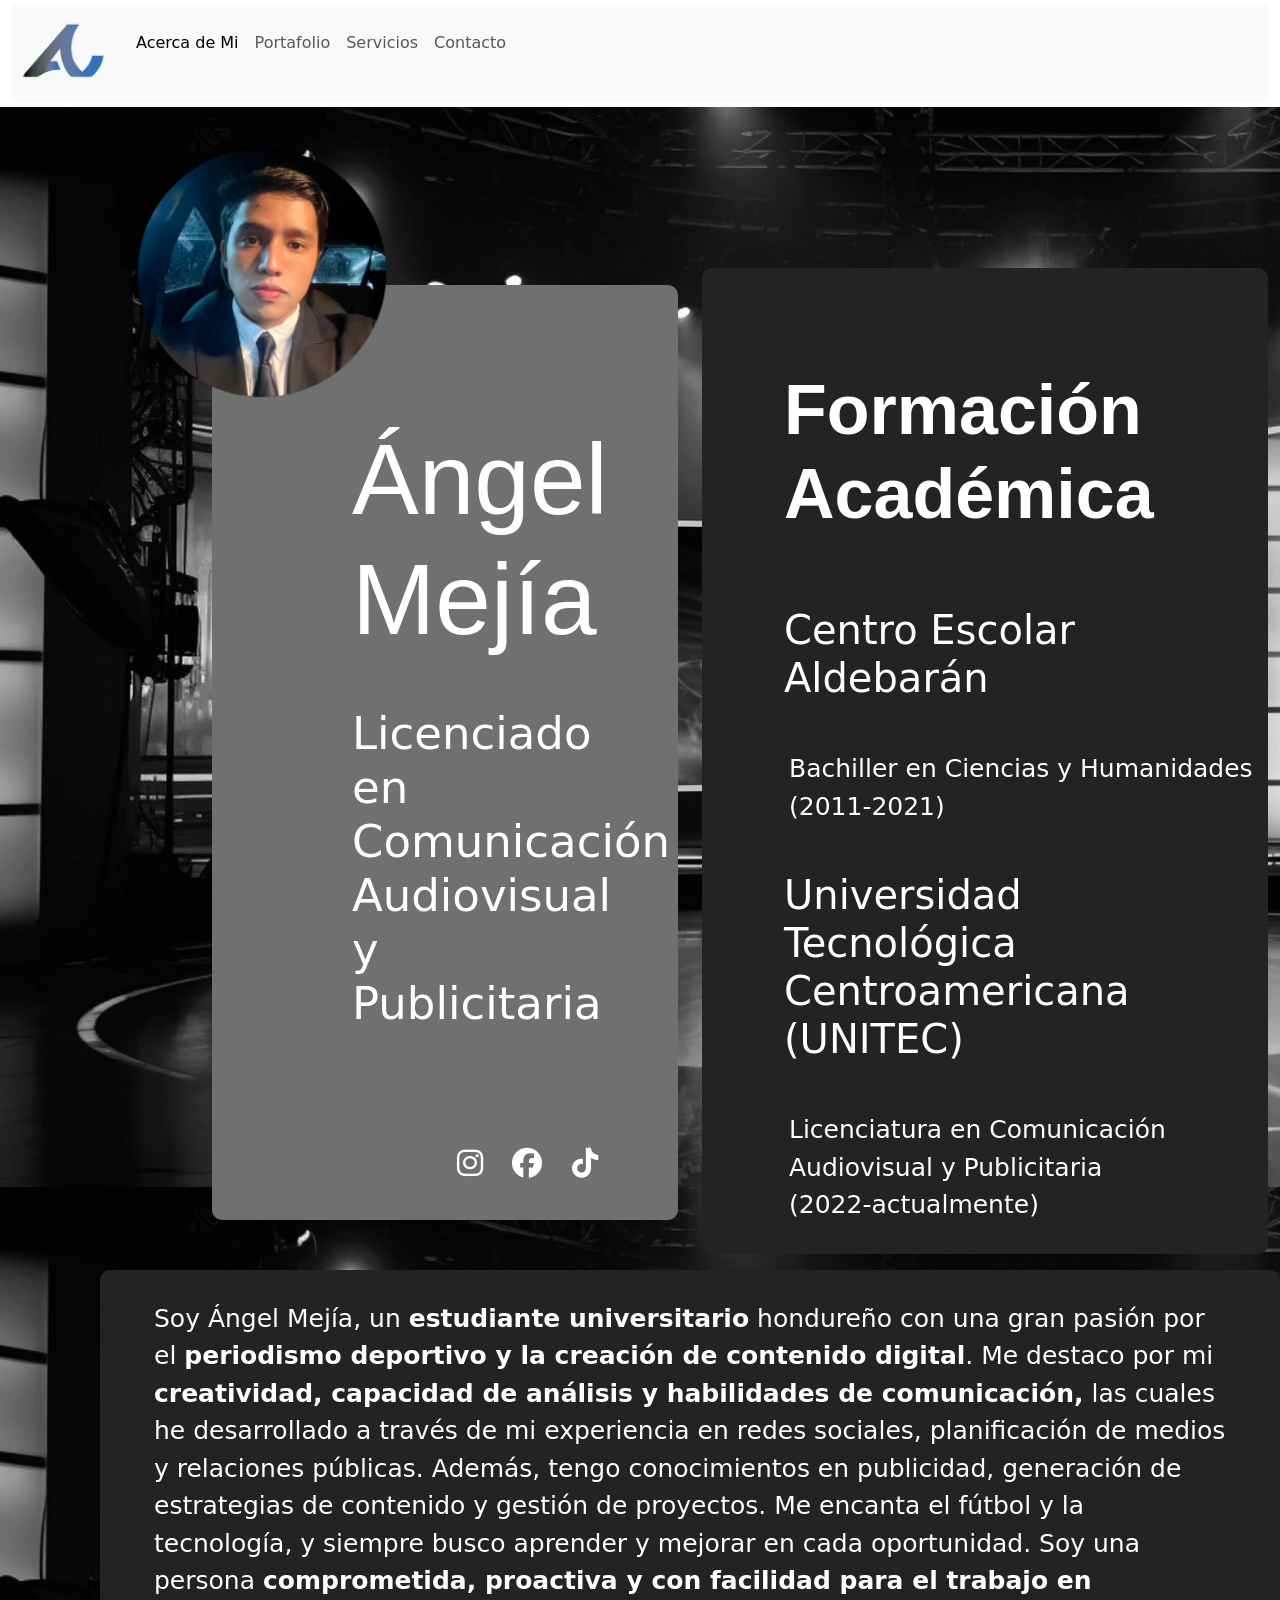
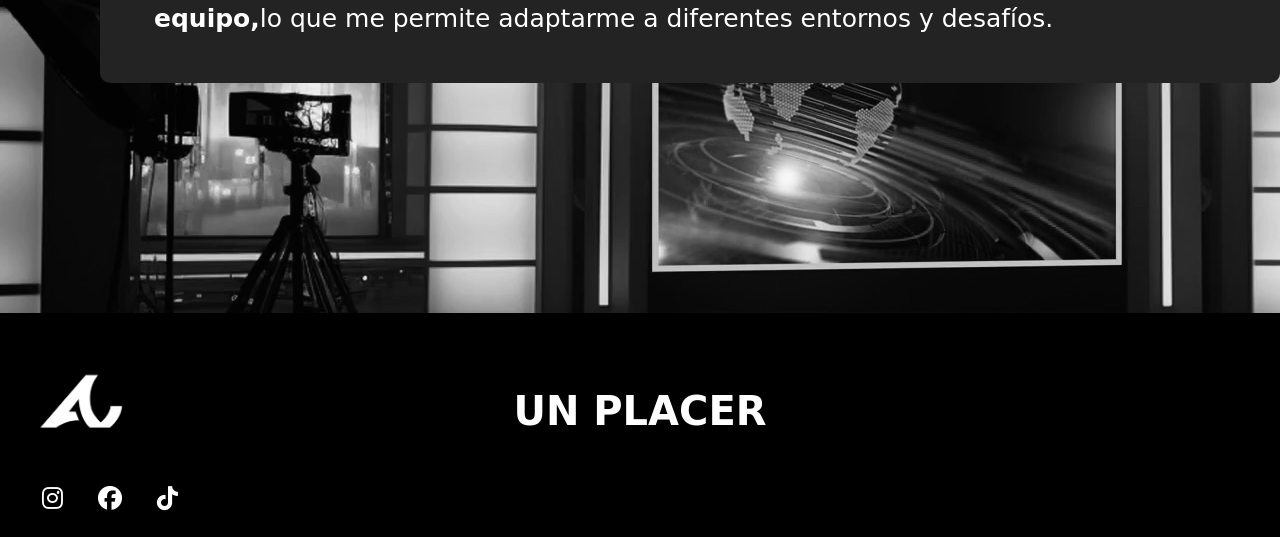
<file: index.html>
<!doctype html>
<html>
<head>
<meta charset="utf-8">
<meta name="viewport" content="width=device-width, initial-scale=1" />
<link rel="stylesheet" href="https://cdnjs.cloudflare.com/ajax/libs/font-awesome/6.5.1/css/all.min.css">
<link rel="stylesheet" href="css/bootstrap.min.css">
<link rel="stylesheet" href="css/style.css">
<title>Principal- Personal</title>
	
<!--SEO-->	
<meta name="Description" content="Portafolio Personal donde se encontrará toda la información de Ángel Mejía">
<meta name="Keywords" content="angel mejia, portafolio, comunicologo">
	
	
</head>

<body>
	
		<header>
		<div class="container-fluid">
			
			<nav class="navbar navbar-expand-lg navbar-light bg-light">
			  	<a class="navbar-brand" href="portafolio.html">
					<img src="img/logo personal_Mesa de trabajo 1-02.png" alt="logo AM" class="img-fluid" width="100px">
				</a>
			  
			  <button class="navbar-toggler" type="button" data-bs-toggle="collapse" data-bs-target="#navbar" aria-controls="navbar" aria-expanded="false" aria-label="Toggle navigation">
				<i class="fa-solid fa-bars"></i>
			  </button>

			  <div class="collapse navbar-collapse" id="navbar">
				<ul class="navbar-nav mx-0">
				  <li class="nav-item">
					<a class="nav-link active" href="Acerca-de-mi.html">Acerca de Mi</a>
				  </li>
				  <li class="nav-item">
					<a class="nav-link" href="portafolioo.html">Portafolio</a>
				  </li>
				  <li class="nav-item">
					<a class="nav-link" href="servicios.html">Servicios</a>
				  </li>
				  <li class="nav-item">
					<a class="nav-link" href="Contacto.html">Contacto</a>
				  </li>	
				</ul>

				  
				  
			  </div>
			</nav>
			
			
		</div>
	</header>
	
	<section class="hero">
	<div class="container-fluid">
	<div class="row">
				
	<article class="col-lg-6 col-sm-6 col-12">
		<img src="img/contacto-img.png" alt="yo" width="300" class="img-fluid">
	<div class="cta-box text-center">
	<h1>Ángel Mejía</h1>
	<h2>Licenciado en Comunicación <br> Audiovisual y Publicitaria</h2>
	<div class="redes-sociales">
    <a href="https://www.instagram.com/angelmejiaa_" target="_blank">
        <i class="fab fa-instagram"></i>
    </a>
    <a href="https://www.facebook.com/angelromeo.mejiahernandez" target="_blank">
        <i class="fab fa-facebook"></i>
    </a>
    <a href="https://www.tiktok.com/@armejia0" target="_blank">
        <i class="fab fa-tiktok"></i>
    </a>
</div>

		
		</div>	
		
	</article>
		
	<article class="col-lg-6 col-sm-6 col-12">
	<div class="cta-caja text-center">
	<div class="container-fluid">
		<h1>Formación Académica</h1>
		<h2> Centro Escolar Aldebarán</h2>
		<p>Bachiller en Ciencias y Humanidades (2011-2021)</p>
		<h2>Universidad Tecnológica Centroamericana (UNITEC)</h2>
		<p>Licenciatura en Comunicación Audiovisual y Publicitaria <br>
(2022-actualmente)</p>
		</div>
		</div>
		

	</article>
		
		
	<div class="caja-texto">
	<div class="container-fluid">
	<p>Soy Ángel Mejía, un <strong>estudiante universitario</strong> hondureño con una gran pasión por el <strong>periodismo deportivo y la creación de contenido digital</strong>. Me destaco por mi <strong>creatividad, capacidad de análisis y habilidades de comunicación,</strong> las cuales he desarrollado a través de mi experiencia en redes sociales, planificación de medios y relaciones públicas. Además, tengo conocimientos en publicidad, generación de estrategias de contenido y gestión de proyectos. Me encanta el fútbol y la tecnología, y siempre busco aprender y mejorar en cada oportunidad. Soy una persona <strong>comprometida, proactiva y con facilidad para el trabajo en equipo,</strong>lo que me permite adaptarme a diferentes entornos y desafíos.</p>
	</div>
		</div>
				</section>

		

	
	<footer>
		<section class="footer">
			<div class="container-fluid">
			<div class="row">
				<article class="col-lg-4 col-sm-4 col-12 align-content-start">
					<div class="footer-logo">
					<img src="img/logo personal tran.png" alt="logo-footer" width="100px" class="img-fluid mt-1">
					</div>

				</article>
				
				<article class="col-lg-4 col-sm-4 col-12">
					<div class="footer-text">
					<p class="mt-5 pb-4"><strong>UN PLACER</strong></p>
					</div>
					
				</article>
				
				<div class="footer-redes">
    <a href="https://www.instagram.com/angelmejiaa_" target="_blank">
        <i class="fab fa-instagram"></i>
    </a>
    <a href="https://www.facebook.com/angelromeo.mejiahernandez" target="_blank">
        <i class="fab fa-facebook"></i>
    </a>
    <a href="https://www.tiktok.com/@armejia0" target="_blank">
        <i class="fab fa-tiktok"></i>
    </a>
</div>
				
				
			</div>
		</div>
			</section>
	</footer>
	
		
		
		
	
	
</body>
</html>
</file>
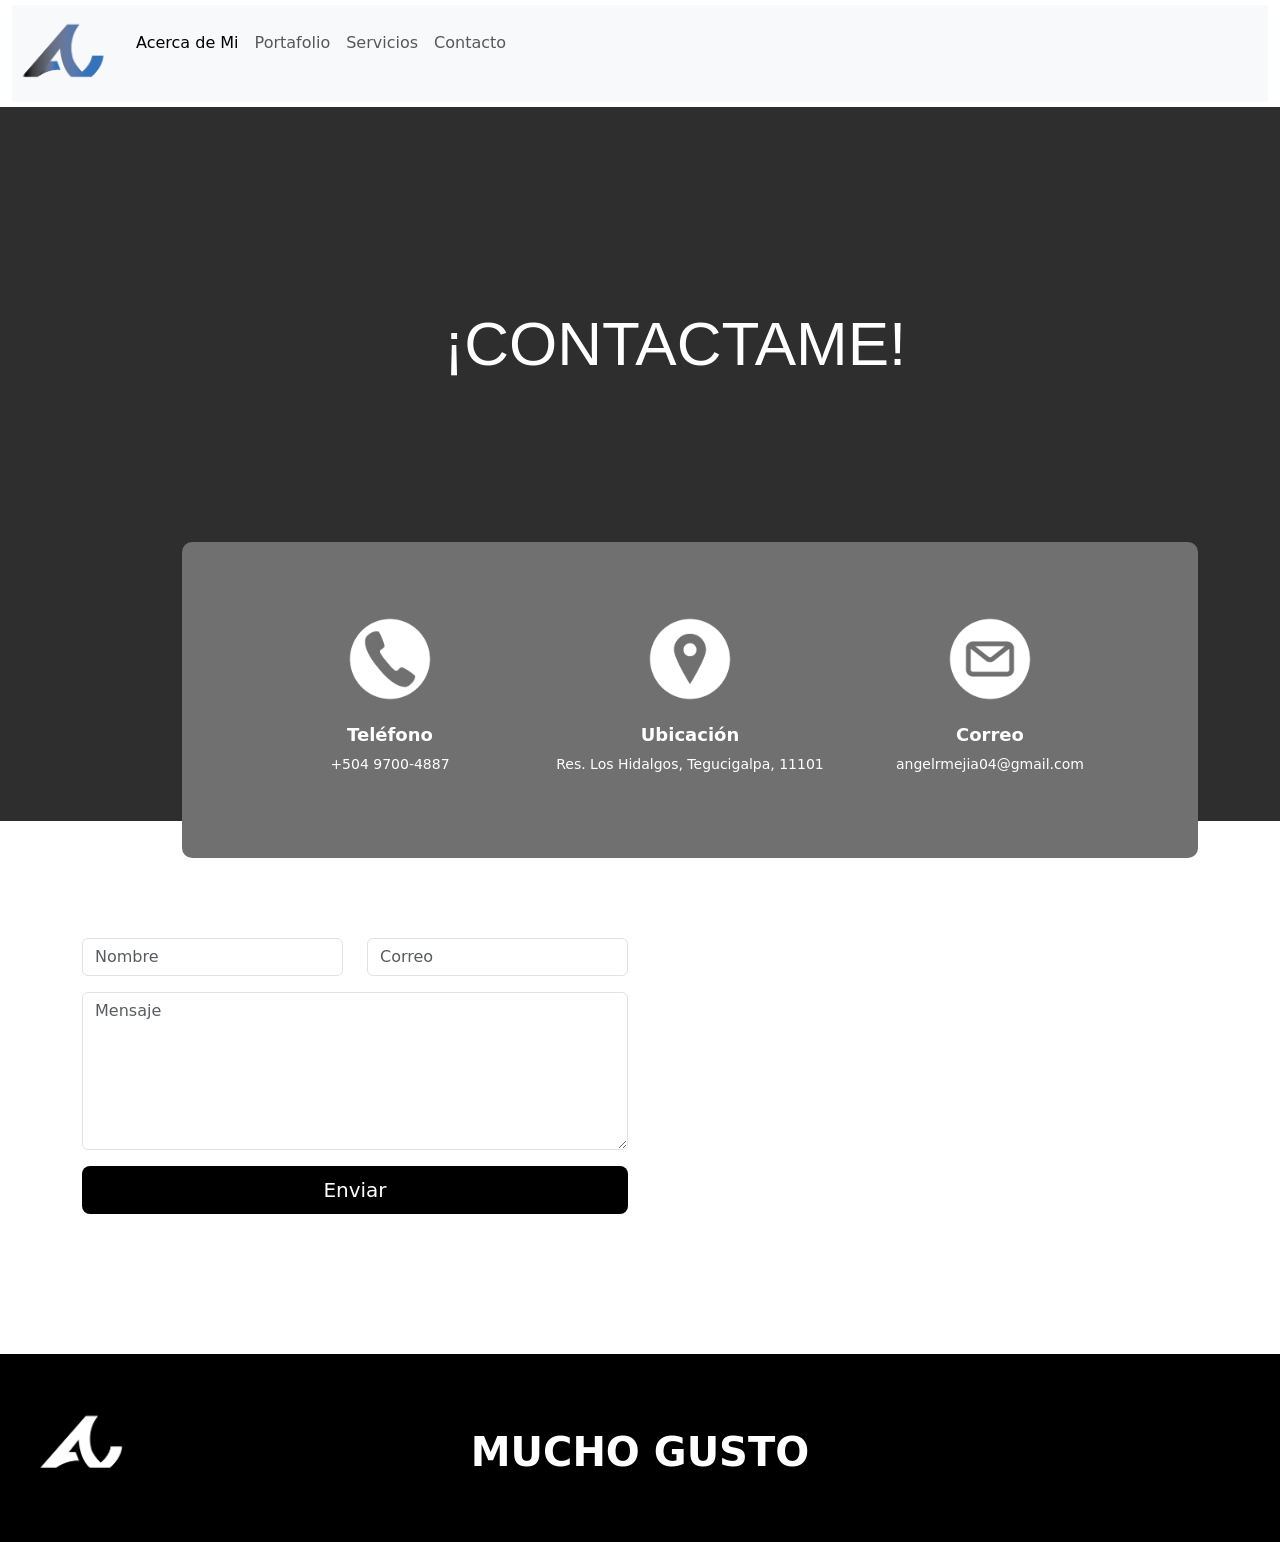
<file: Contacto.html>
<!doctype html>
<html>
<head>
<meta charset="utf-8">
<meta name="viewport" content="width=device-width, initial-scale=1" />
<link rel="stylesheet" href="css/bootstrap.min.css">
<link rel="stylesheet" href="css/style.css">
<title>Principal- Personal</title>
	
<!--SEO-->	
<meta name="Description" content="Servicios profesionales que ofrece Ángel Mejía">
<meta name="Keywords" content="angel mejia, servicios, comunicologo">
	
	
</head>

<body>
	
		<header>
		<div class="container-fluid">
			
			<nav class="navbar navbar-expand-lg navbar-light bg-light">
			  	<a class="navbar-brand" href="index.html">
					<img src="img/logo personal_Mesa de trabajo 1-02.png" alt="logo AM" class="img-fluid" width="100px">
				</a>
			  
			  <button class="navbar-toggler" type="button" data-bs-toggle="collapse" data-bs-target="#navbar" aria-controls="navbar" aria-expanded="false" aria-label="Toggle navigation">
				<i class="fa-solid fa-bars"></i>
			  </button>

			  <div class="collapse navbar-collapse" id="navbar">
				<ul class="navbar-nav mx-0">
				  <li class="nav-item">
					<a class="nav-link active" href="index.html">Acerca de Mi</a>
				  </li>
				  <li class="nav-item">
					<a class="nav-link" href="portafolioo.html">Portafolio</a>
				  </li>
				  <li class="nav-item">
					<a class="nav-link" href="servicios.html">Servicios</a>
				  </li>
				  <li class="nav-item">
					<a class="nav-link" href="Contacto.html">Contacto</a>
				  </li>	
				</ul>
				  
				  
			  </div>
			</nav>
			
			
		</div>
	</header>
	
	<section id="contacto-bg">
	<div class="container"></div>

<h1>¡CONTACTAME!</h1>
	
</section>	
	
<section id="contacto">
		<div class="container">
			
			<div class="cta-box">
				<div class="row">
					<article class="col-lg-4 col-sm-4 col-12">
						<img src="img/phone.png" alt="phone-icon" width="100px">
						<h4>Teléfono</h4>
						<p>+504 9700-4887</p>
					</article>
					
					<article class="col-lg-4 col-sm-4 col-12">
						<img src="img/pin.png" alt="pin-point" width="100px">
						<h4>Ubicación</h4>
						<p>Res. Los Hidalgos, Tegucigalpa, 11101</p>
					</article>
					
					<article class="col-lg-4 col-sm-4 col-12">
						<img src="img/mail.png" alt="mail" width="100px">
						<h4>Correo</h4>
						<p>angelrmejia04@gmail.com</p>
					</article>
				</div>
			</div>
		</div>
	</section>
	
	<section id="formulario">
	<div class="container">
		<div class="row">
				<article class="col-lg-6 col-sm-6 col-12"> 
					<form action="" method="post" name="form-contacto">
						<div class="row">
							<div class="col-lg-6 col-sm-6 col-12">
								<input name="nombre" type="text" class="form-control" placeholder="Nombre">
							</div>
							<div class="col-lg-6 col-sm-6 col-12">
								<input name="correo" type="email" class="form-control" placeholder="Correo">
							</div>
						</div>
						
						<div class="mt-3">
							<textarea name="mensaje" rows="6" class="form-control" placeholder="Mensaje"></textarea>
						</div>
						
						<div class="mt-3">
							<button type="submit" class="btn w-100 btn-lg">Enviar</button>
						</div>
						
						
					</form>
				</article>
			
				<article class="col-lg-6 col-sm-6 col-12 text-left"> 
					<h2>Estoy atento a tu comunicación.</h2>
					<h2>Que tengas un lindo dia.</h2>
				</article>
			</div>
		</div>
	</section>
	
	<footer>
		<section class="footer">
			<div class="container-fluid">
			<div class="row">
				<article class="col-lg-4 col-sm-4 col-12 align-content-start">
					<div class="footer-logo">
					<img src="img/logo personal tran.png" alt="logo-footer" width="100px" class="img-fluid mt-1">
					</div>

				</article>
				
				<article class="col-lg-4 col-sm-4 col-12">
					<div class="footer-text">
					<p class="mt-5 pb-4"><strong>MUCHO GUSTO</strong></p>
					</div>
					
				</article>
				
				<div class="footer-redes">
    <a href="https://www.instagram.com/angelmejiaa_" target="_blank">
        <i class="fab fa-instagram"></i>
    </a>
    <a href="https://www.facebook.com/angelromeo.mejiahernandez" target="_blank">
        <i class="fab fa-facebook"></i>
    </a>
    <a href="https://www.tiktok.com/@armejia0" target="_blank">
        <i class="fab fa-tiktok"></i>
    </a>
</div>
				
				
			</div>
		</div>
			</section>
	</footer>
	
	
	
</body>
</html>
</file>
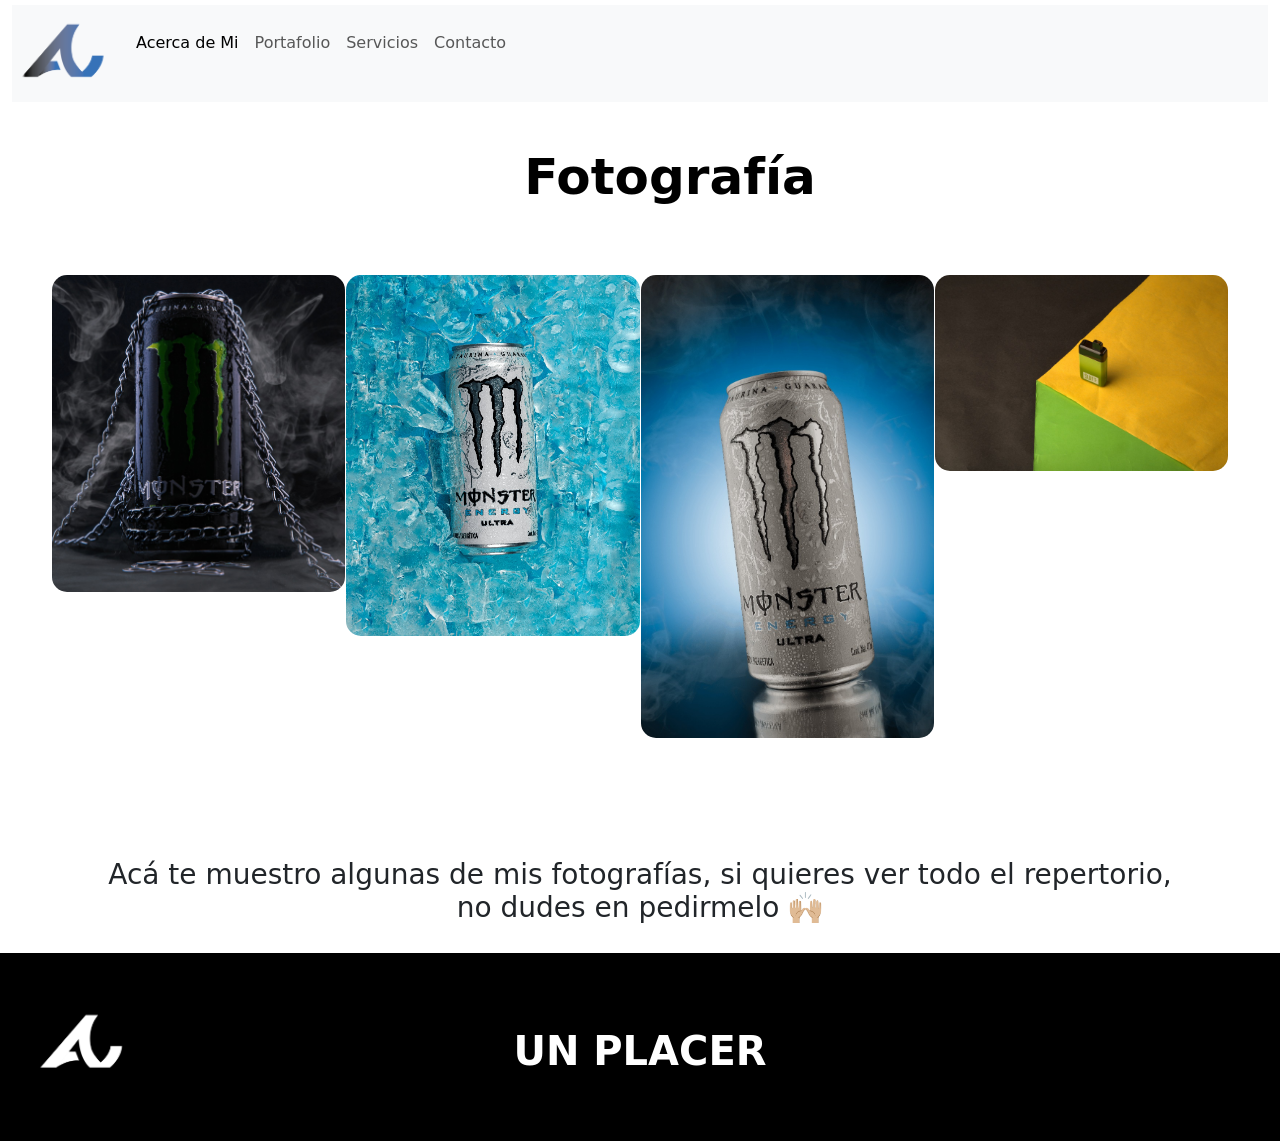
<file: portafolioo.html>
<!doctype html>
<html>
<head>
<meta charset="utf-8">
<meta name="viewport" content="width=device-width, initial-scale=1" />
<link rel="stylesheet" href="css/bootstrap.min.css">
<link rel="stylesheet" href="css/style.css">
<title>Principal- Personal</title>
	
<!--SEO-->	
<meta name="Description" content="Portafolio Personal donde se encontrará toda la información de Ángel Mejía">
<meta name="Keywords" content="angel mejia, portafolio, comunicologo">
	
	
</head>

<body>
	
		<header>
		<div class="container-fluid">
			
			<nav class="navbar navbar-expand-lg navbar-light bg-light">
			  	<a class="navbar-brand" href="portafolio.html">
					<img src="img/logo personal_Mesa de trabajo 1-02.png" alt="logo AM" class="img-fluid" width="100px">
				</a>
			  
			  <button class="navbar-toggler" type="button" data-bs-toggle="collapse" data-bs-target="#navbar" aria-controls="navbar" aria-expanded="false" aria-label="Toggle navigation">
				<i class="fa-solid fa-bars"></i>
			  </button>

			  <div class="collapse navbar-collapse" id="navbar">
				<ul class="navbar-nav mx-0">
				  <li class="nav-item">
					<a class="nav-link active" href="portafolio.html">Acerca de Mi</a>
				  </li>
				  <li class="nav-item">
					<a class="nav-link" href="portafolioo.html">Portafolio</a>
				  </li>
				  <li class="nav-item">
					<a class="nav-link" href="servicios.html">Servicios</a>
				  </li>
				  <li class="nav-item">
					<a class="nav-link" href="Contacto.html">Contacto</a>
				  </li>	
				</ul>
				  
				  
			  </div>
			</nav>
			
			
		</div>
	</header>
	

	
					

		
	
	<div class="container-fluid">
	<div class="columna">
	<h2>Fotografía</h2>
	<div class="gallery">
            <img src="img/foto 1.jpeg" alt="Foto 1" width="100" height="100" class="img-fluid">
            <img src="img/foto 2.jpeg" alt="Foto 2" width="100" class="img-fluid">
            <img src="img/foto 3.jpeg" alt="Foto 3" width="100" class="img-fluid">
            <img src="img/foto 4.jpeg" alt="Foto 4" width="100" height="100" class="img-fluid">
		
        </div>
		<h3>Acá te muestro algunas de mis fotografías, si quieres ver todo el repertorio,<br> no dudes en pedirmelo 🙌🏼 </h3>
	 </div>
		 </div>	
	
	
	
		<footer>
		<section class="footer">
			<div class="container-fluid">
			<div class="row">
				<article class="col-lg-4 col-sm-4 col-12 align-content-start">
					<div class="footer-logo">
					<img src="img/logo personal tran.png" alt="logo-footer" width="100px" class="img-fluid mt-1">
					</div>

				</article>
				
				<article class="col-lg-4 col-sm-4 col-12">
					<div class="footer-text">
					<p class="mt-5 pb-4"><strong>UN PLACER</strong></p>
					</div>
					
				</article>
				
				<div class="footer-redes">
    <a href="https://www.instagram.com/angelmejiaa_" target="_blank">
        <i class="fab fa-instagram"></i>
    </a>
    <a href="https://www.facebook.com/angelromeo.mejiahernandez" target="_blank">
        <i class="fab fa-facebook"></i>
    </a>
    <a href="https://www.tiktok.com/@armejia0" target="_blank">
        <i class="fab fa-tiktok"></i>
    </a>
</div>
				
				
			</div>
		</div>
			</section>
	</footer>
	
	
	
</body>
</html>
</file>
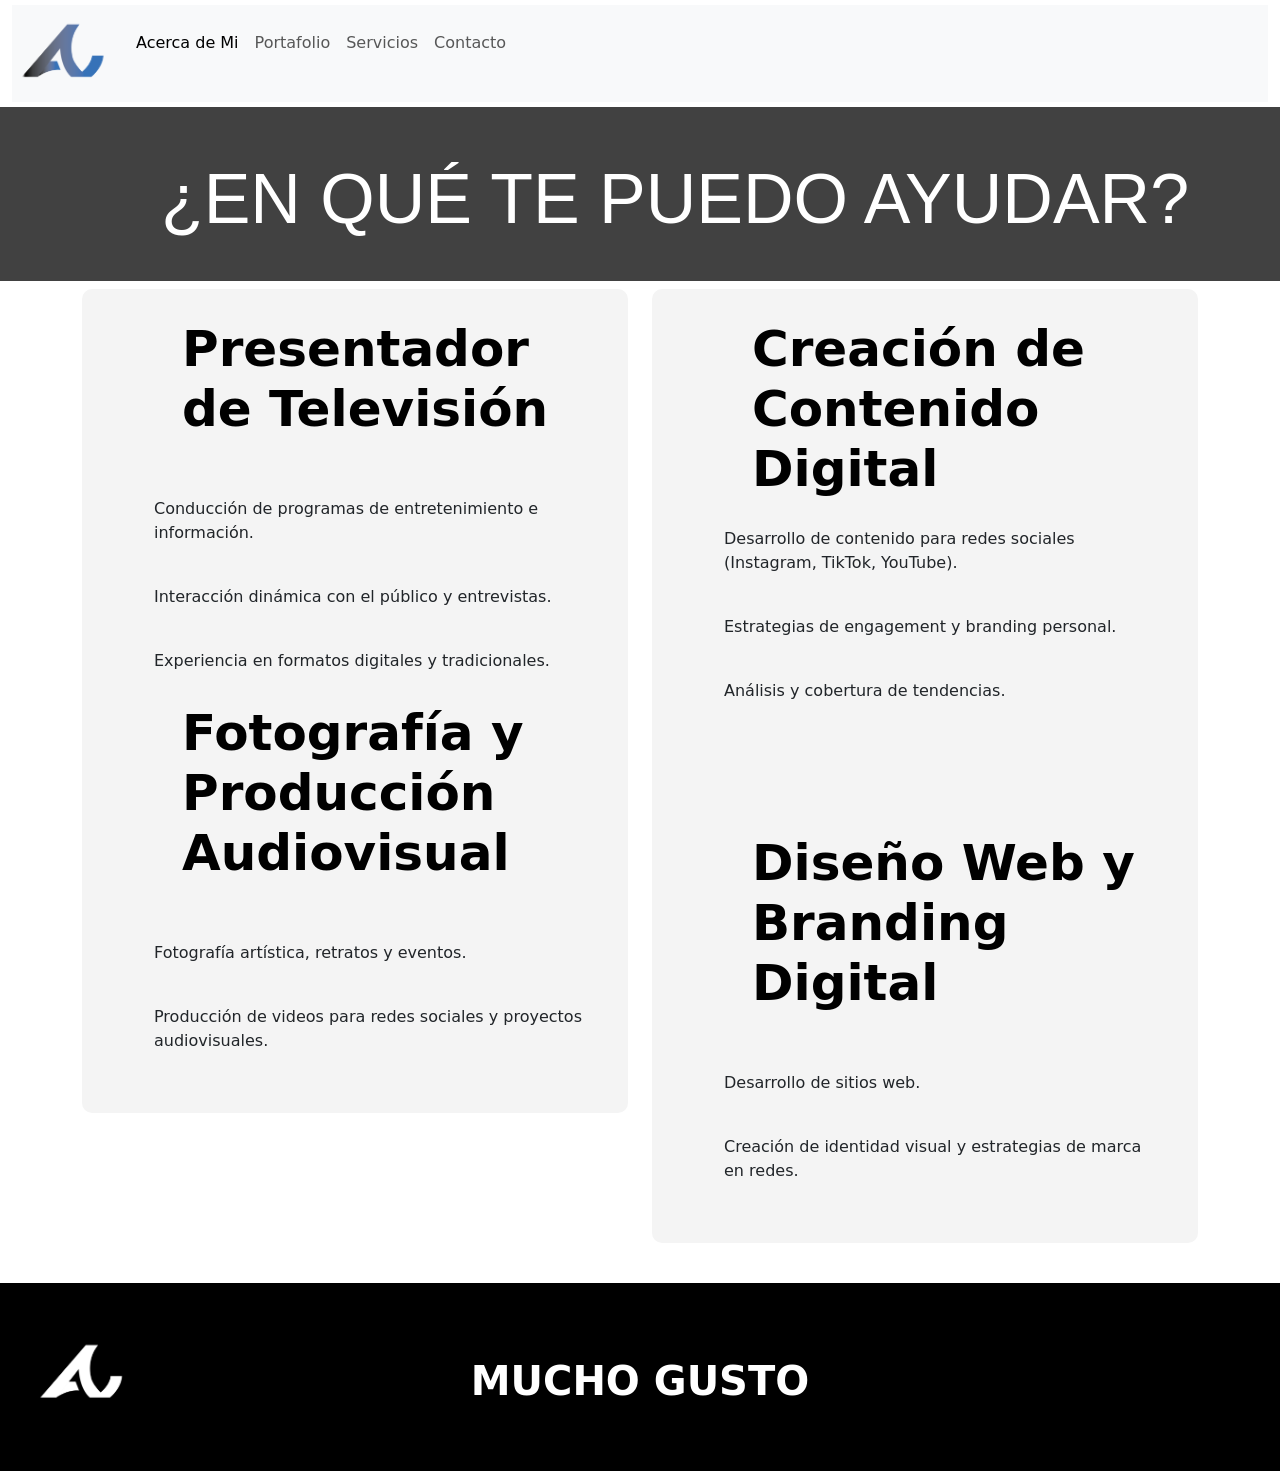
<file: servicios.html>
<!doctype html>
<html>
<head>
<meta charset="utf-8">
<meta name="viewport" content="width=device-width, initial-scale=1" />
<link rel="stylesheet" href="css/bootstrap.min.css">
<link rel="stylesheet" href="css/style.css">
<title>Principal- Personal</title>
	
<!--SEO-->	
<meta name="Description" content="Servicios profesionales que ofrece Ángel Mejía">
<meta name="Keywords" content="angel mejia, servicios, comunicologo">
	
	
</head>

<body>
	
		<header>
		<div class="container-fluid">
			
			<nav class="navbar navbar-expand-lg navbar-light bg-light">
			  	<a class="navbar-brand" href="index.html">
					<img src="img/logo personal_Mesa de trabajo 1-02.png" alt="logo AM" class="img-fluid" width="100px">
				</a>
			  
			  <button class="navbar-toggler" type="button" data-bs-toggle="collapse" data-bs-target="#navbar" aria-controls="navbar" aria-expanded="false" aria-label="Toggle navigation">
				<i class="fa-solid fa-bars"></i>
			  </button>

			  <div class="collapse navbar-collapse" id="navbar">
				<ul class="navbar-nav mx-0">
				  <li class="nav-item">
					<a class="nav-link active" href="index.html">Acerca de Mi</a>
				  </li>
				  <li class="nav-item">
					<a class="nav-link" href="portafolioo.html">Portafolio</a>
				  </li>
				  <li class="nav-item">
					<a class="nav-link" href="servicios.html">Servicios</a>
				  </li>
				  <li class="nav-item">
					<a class="nav-link" href="Contacto.html">Contacto</a>
				  </li>	
				</ul>
				  
				  
			  </div>
			</nav>
			
			
		</div>
	</header>
	
<section class="titulo">
    <h1>¿EN QUÉ TE PUEDO AYUDAR?</h1>
</section>

<div class="container">
    <div class="row">
        <article class="col-lg-6 col-md-6 col-12">
            <section class="servicio">
                <h2>Presentador de Televisión</h2>
                <ul>
                    <li>Conducción de programas de entretenimiento e información.</li>
                    <li>Interacción dinámica con el público y entrevistas.</li>
                    <li>Experiencia en formatos digitales y tradicionales.</li>
                </ul>
                <h2 class="foto">Fotografía y Producción Audiovisual</h2>
                <ul>
                    <li>Fotografía artística, retratos y eventos.</li>
                    <li>Producción de videos para redes sociales y proyectos audiovisuales.</li>
                </ul>
            </section>
        </article>

        <article class="col-lg-6 col-md-6 col-12">
            <section class="servicio">
                <h2 class="ccd">Creación de Contenido Digital</h2>
                <ul>
                    <li>Desarrollo de contenido para redes sociales (Instagram, TikTok, YouTube).</li>
                    <li>Estrategias de engagement y branding personal.</li>
                    <li>Análisis y cobertura de tendencias.</li>
                </ul>
                <h2 class="dw">Diseño Web y Branding Digital</h2>
                <ul>
                    <li>Desarrollo de sitios web.</li>
                    <li>Creación de identidad visual y estrategias de marca en redes.</li>
                </ul>
            </section>
        </article>
    </div>
</div>
		
	
	
	
	
		<footer>
		<section class="footer">
			<div class="container-fluid">
			<div class="row">
				<article class="col-lg-4 col-sm-4 col-12 align-content-start">
					<div class="footer-logo">
					<img src="img/logo personal tran.png" alt="logo-footer" width="100px" class="img-fluid mt-1">
					</div>

				</article>
				
				<article class="col-lg-4 col-sm-4 col-12">
					<div class="footer-text">
					<p class="mt-5 pb-4"><strong>MUCHO GUSTO</strong></p>
					</div>
					
				</article>
				
				<div class="footer-redes">
    <a href="https://www.instagram.com/angelmejiaa_" target="_blank">
        <i class="fab fa-instagram"></i>
    </a>
    <a href="https://www.facebook.com/angelromeo.mejiahernandez" target="_blank">
        <i class="fab fa-facebook"></i>
    </a>
    <a href="https://www.tiktok.com/@armejia0" target="_blank">
        <i class="fab fa-tiktok"></i>
    </a>
</div>
				
				
			</div>
		</div>
			</section>
	</footer>
	
	
	
</body>
</html>
</file>
<file: css/style.css>
header{
	background-color:#fff;
	padding: 5px 0;
	border-top:10px ;
	;
}

h1{
	font-family:"Gill Sans", "Gill Sans MT", "Myriad Pro", "DejaVu Sans Condensed", Helvetica, Arial ;
	font-size: 100px;
	text-align: left;
	color: #fff;
	padding-left: 70px;
	padding-bottom: 40px;
	
}

h2{
	font-size: 50px;
	font-weight: 20;
	padding-bottom: 40px;
	padding-left: 70px;
	color: #fff;
	text-align: left;
	
}

.hero{
	padding-left: 100px;
	padding-top: 20px;
	padding-bottom: 230px;
	text-align: left;
	background-image: url( "../img/videoblocks-3d-virtual-tv-studio-news-backdrop-for-tv-shows-tv-on-wall3d-virtual-news-s_bd1sfwljt_thumbnail-1080_07.jpg")
	
}

.hero h1{
	padding-top: 100px;
}
.footer {
    display: flex;
    justify-content: space-between;
    align-items: center; 
    padding: 20px;  
    background-color: black; 
    color: white; 
    width: 100%; 
    position:inherit; 
    bottom: 0;
    left: 0;
}

.footer-logo {
    font-size: 24px; 
    font-weight: bold;
	padding-top: 30px;
}

.footer-text {
    font-size: 40px;
    text-transform: uppercase;
	text-align-last: center;
	font-weight: 700;

}

.footer-redes {
    display: flex;
    gap: 15px; 
	
}

.footer-redes a {
    color: white; 
    font-size: 24px; 
    margin: 0 10px; 
    text-decoration: none;
    transition: color 0.3s ease;
}

.footer-redes a:hover {
    color: #ffcc00; 

}
	
.collage-vids{
	align-content: center;
	padding-top: 40px;
	padding-right: 8px;
}

.columna {
    flex: 1;
    padding: 20px;
    background-color: #fff;
    text-align: center;
}

.columna h2{
	text-align: center;
	padding-right: 10px;

}

.gallery {
      display: grid;
      grid-template-columns: repeat(2, 1fr);
      gap: 1px;
      padding: 20px;
      justify-items: center;
    }
    .gallery img {
      width: 100%;
      max-width: 300px;
      border-radius: 15px;
      transition: transform 0.3s ease, box-shadow 0.3s ease;
      cursor: pointer;
    }
    .gallery img:hover {
      transform: scale(1.05);
      box-shadow: 0 8px 15px rgba(0, 0, 0, 0.3);
    }
    @media (min-width: 768px) {
      .gallery {
        grid-template-columns: repeat(4, 1fr);
      }
    }
.potring{
	align-content: center;
	padding-top: 35px;
	padding-left: 30px;
	padding-bottom: 30px;

}

.trabajos{
	background-color:#252424;
}




.columna h2{
	color: #000;
	text-align: center;
	font-weight: 600;
	padding-top: 20px;
	
}

.videos h2{
color: #fff;
font-weight: 600;
text-align: center;
padding-top: 40px;
margin-bottom: 30px;
}

.potring h2{
	font-weight: 600;
	padding-bottom: 80px;
}

.cta-box{
	background:#232323;
	padding: 15% 40px;
	border-radius: 10px;
	margin-top: -25%;
}
.cta-box h2{
	color: #fff;
	font-size: 45px;
	font-weight: 200;
	margin-bottom: 30px;
}

.cta-caja{
	background:#232323;
	
	border-radius: 10px;
	margin-top: 25%;
}

.cta-caja h1{
	color: #fff;
	font-size: 70px;
	font-weight: 600;
	margin-bottom: 30px;
	text-align: left;
   
	
}

.cta-caja h2{
font-size: 40px;
	
}
.cta-caja p{
color: #fff;
text-align: left;
padding-left: 75px;
font-size: 25px;
padding-bottom: 30px;
}

.caja-texto{
	
	background:#232323;
	border-radius: 10px;
	width: 100%;
	max-width: 100%;
	box-sizing: border-box;
	height: auto;
	
}

.caja-texto p{
	color: #fff;
	font-weight: 200px;
	font-size: 25px;
	padding: 30px;
	text-align: left;
	
	
}

.titulo{
	background-color: #414141;
	
}

.titulo h1{
	
	color: #fff;
	font-weight: 900px;
	font-size: 70px;
	text-align: center;
	padding-top: 50px;
}

.servicio h2{
	color: #000000;
	font-weight: 900;
	text-align: left;
}

.servicio {
	text-align: left;
    background: #f4f4f4;
    padding: 30px;
    border-radius: 10px;
    margin-bottom: 40px;
}

ul {
    list-style: none;
    padding: 30;
}

li {
    margin-bottom: 20px;
}

.servicio li{
	padding: 10px;
}
.ccd{
	padding-bottom: 10px;
}

.dw{
	padding-top: 100px;
}

.foto{
	
}

.redes-sociales {
    margin-top: 40px;
    text-align: right;
	padding-top: 30px;
}

.redes-sociales a {
    color: white;  
    font-size: 30px; 
    margin: 0 10px; 
    text-decoration: none;
    transition: color 0.3s ease;
}

.redes-sociales a:hover {
    color: #ffcc00; 
}

.redes-sociales-a{
	 margin-top: 10px;
    text-align: right;
	padding-top: 10px;
	padding-right: 20px;
	margin-bottom: 100px;
}
	
.redes-sociales-a a {
    color: white;  
    font-size: 30px; 
    margin: 10px; 
    text-decoration: none;
    transition: color 0.3s ease;
}



.redes-sociales-a a:hover {
    color: #ffcc00; 
}

#contacto-bg{
background-color: #2E2E2E;
	background-size: cover;
	padding: 200px 200px;
	background-blend-mode: multiply;;
	background-position: center;	

}

#contacto-bg h1{
	color:#fff;
	margin-bottom: 200px;
	font-size: 62px;
	font-weight: 400;
	text-align: center;
}
.cta-box{
	background-color:#707070;
	padding: 6% 70px;
	border-radius: 10px;
	margin-top: -25%;
	margin-left: 100px;
	align-items: center;
	text-align: center;
}	

#contacto h4{
	color: #fff;
	margin-top: 15px;
	font-size: 18px;
	font-weight: 700;
}

#contacto p{
	color: #fff;
	font-size: 14px;
	font-weight: 300;
}

#formulario{
	padding-top: 80px;
	padding-bottom: 80px;
	text-align: center;
	
}

.btn{
	background-color:#000000;
	color: #fff;
}

.repertoir{
	color: #00000;
}

h3{
	text-align: center;
	padding-top: 100px;
	font-weight: 300;
}
</file>
